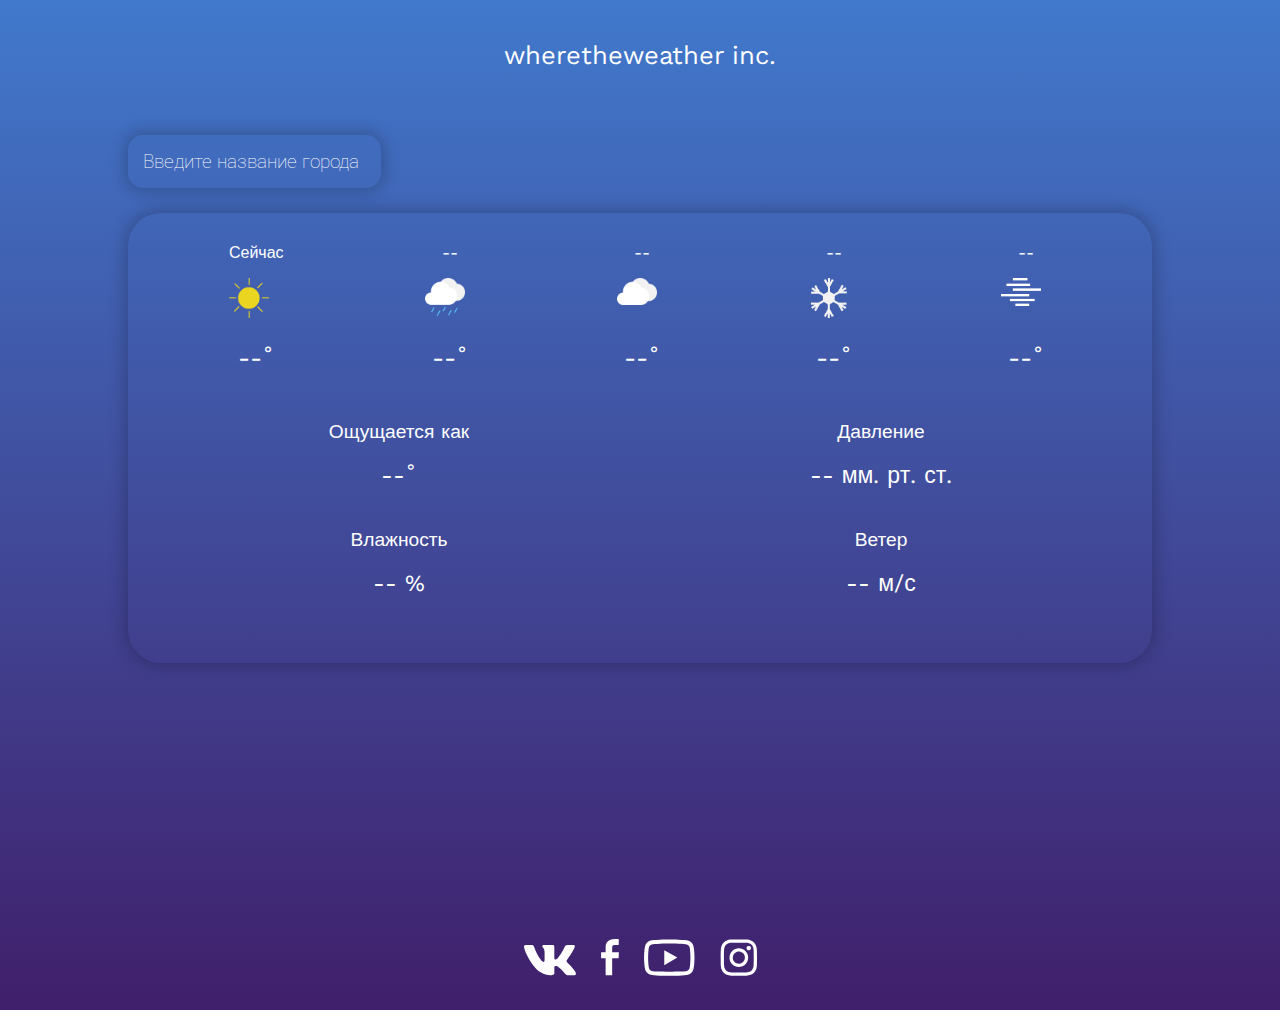
<file: index.html>
<!DOCTYPE HTML>
<html lang="en">

<head>
	<meta charset="UTF-8">
	<meta name="viewport" content="width=device-width, initial-scale=1.0">
	<meta http-equiv="X-UA-Compatible" content="ie=edge">
	
	<title>wheretheweather inc.</title>
	<link rel="shortcut icon" href="images/icon0.png" type="image/x-icon">
	<link rel="stylesheet" href="styles/main.css">
</head>

<body>
	<div class="fundament">
		<div class="header">
			<div class="mainText">wheretheweather inc.</div>
		</div>

		<div class="search">
			<form onsubmit="return checkForm(this); start()" class="searchForm">
				<input type="text" id="name" placeholder="Введите название города" class="searchinPanel">
			</form>
		</div>

		<div class="weather">
			<div class="forecast">
				<div class="forecast__item">
					<div class="forecast__time">Сейчас</div>
					<div class="forecast__icon icon__01d"></div>
					<div class="forecast__temperature"> --˚</div>
				</div>

				<div class="forecast__item">
					<div class="forecast__time"> -- </div>
					<div class="forecast__icon icon__09d"></div>
					<div class="forecast__temperature"> --˚</div>
				</div>

				<div class="forecast__item">
					<div class="forecast__time"> -- </div>
					<div class="forecast__icon icon__04d"></div>
					<div class="forecast__temperature"> --˚</div>
				</div>

				<div class="forecast__item">
					<div class="forecast__time"> -- </div>
					<div class="forecast__icon icon__13d"></div>
					<div class="forecast__temperature"> --˚</div>
				</div>

				<div class="forecast__item">
					<div class="forecast__time"> -- </div>
					<div class="forecast__icon icon__50d"></div>
					<div class="forecast__temperature"> --˚</div>
				</div>
			</div>

			<div class="details">
				<div class="details__row">
					<div class="details__item feelslike">
						<div class="details__name">Ощущается как</div>
						<div class="details__value"> --˚</div>
					</div>
					<div class="details__item pressure">
						<div class="details__name">Давление</div>
						<div class="details__value"> -- мм. рт. ст.</div>
					</div>
				</div>
				<div class="details__row">
					<div class="details__item humidity">
						<div class="details__name">Влажность</div>
						<div class="details__value"> -- %</div>
					</div>
					<div class="details__item wind">
						<div class="details__name">Ветер</div>
						<div class="details__value"> -- м/с</div>
					</div>
				</div>
			</div>

		</div>


		<div class="footer">
			<ul class="nav">
				<a href="https://vk.com/surgu" target="_blank">
					<li id="vk"><img class="picture" src="images/logoVk.svg" alt="ВКонтакте"></li>
				</a>
				<a href="https://www.facebook.com/surgu.university/" target="_blank">
					<li id="facebook"><img class="picture" src="images/logoFacebook.svg" alt="Facebook"></li>
				</a>
				<a href="https://www.youtube.com/watch?v=dQw4w9WgXcQ" target="_blank">
					<li id="youtube"><img class="picture" src="images/logoYoutube.svg" alt="Youtube"></li>
				</a>
				<a href="https://instagram.com/surgu" target="_blank">
					<li id="instagram"><img class="picture" src="images/logoInstagram.svg" alt="Instagram"></li>
				</a>
			</ul>
		</div>
	</div>
	<script src='js/weather.js'></script>
</body>

</html>
</file>
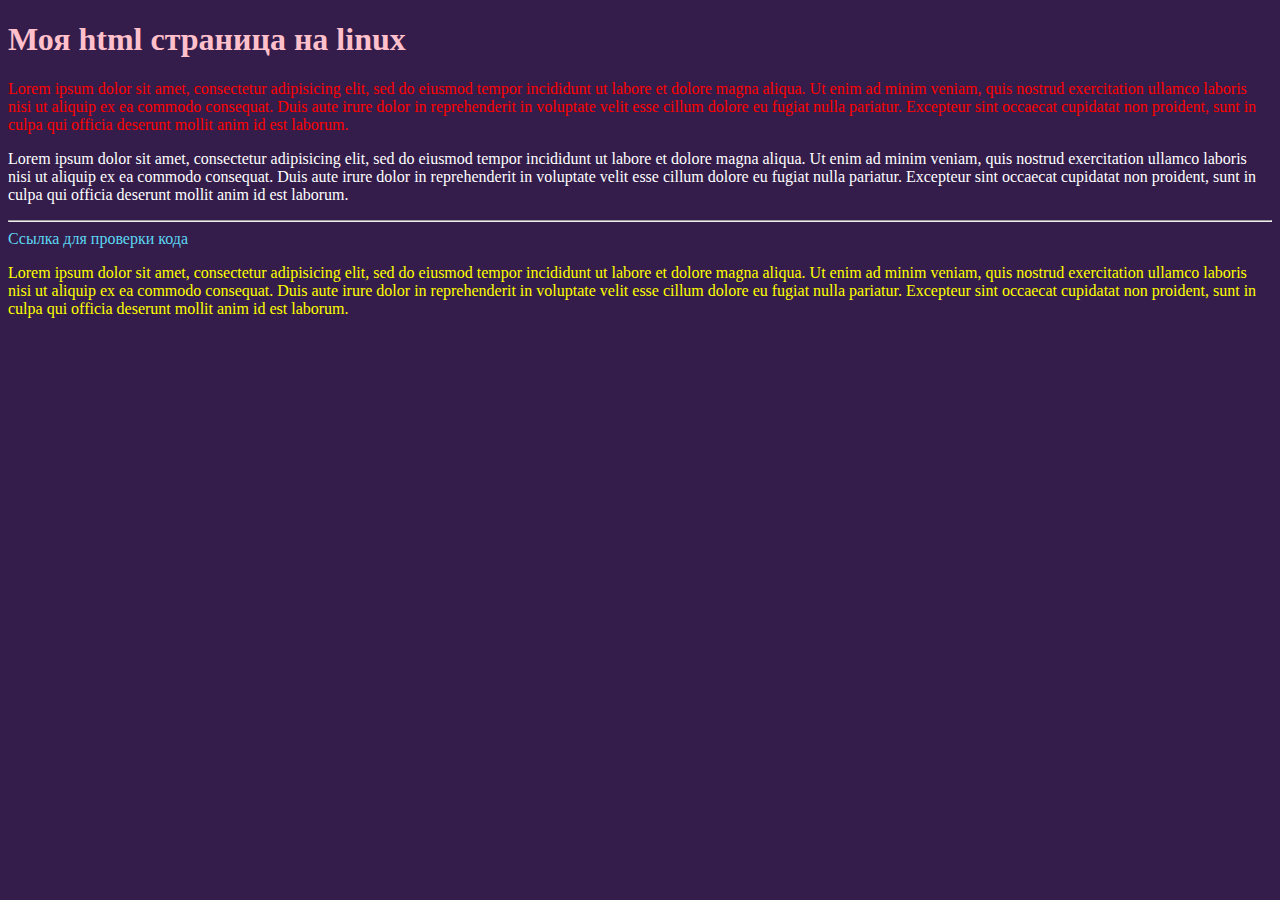
<file: linweb.html>
<!DOCTYPE html>
<html>
<head>
    <meta charset="UTF-8">
    <meta name="viewport" content="width=device-width, initial-scale=1.0">
    <meta http-equiv="X-UA-Compatable" content="ie-edge">

    <link rel="stylesheet" href="linweb.css">
    <title>css</title>
</head>
<body>
    <header>
        <h1 class="hhh">Моя html страница на linux</h1>
    </header>
    <article>
        <p>Lorem ipsum dolor sit amet, consectetur adipisicing elit, sed do eiusmod tempor incididunt ut labore et dolore magna aliqua. Ut enim ad minim veniam, quis nostrud exercitation ullamco laboris nisi ut aliquip ex ea commodo consequat. Duis aute irure dolor in reprehenderit in voluptate velit esse cillum dolore eu fugiat nulla pariatur. Excepteur sint occaecat cupidatat non proident, sunt in culpa qui officia deserunt mollit anim id est laborum.</p>

        <p id="lol">Lorem ipsum dolor sit amet, consectetur adipisicing elit, sed do eiusmod tempor incididunt ut labore et dolore magna aliqua. Ut enim ad minim veniam, quis nostrud exercitation ullamco laboris nisi ut aliquip ex ea commodo consequat. Duis aute irure dolor in reprehenderit in voluptate velit esse cillum dolore eu fugiat nulla pariatur. Excepteur sint occaecat cupidatat non proident, sunt in culpa qui officia deserunt mollit anim id est laborum.</p>

        <hr>
        <a href="#" class="mainLink">Ссылка для проверки кода</a>

    </article>
    <aside>
        <p>Lorem ipsum dolor sit amet, consectetur adipisicing elit, sed do eiusmod tempor incididunt ut labore et dolore magna aliqua. Ut enim ad minim veniam, quis nostrud exercitation ullamco laboris nisi ut aliquip ex ea commodo consequat. Duis aute irure dolor in reprehenderit in voluptate velit esse cillum dolore eu fugiat nulla pariatur. Excepteur sint occaecat cupidatat non proident, sunt in culpa qui officia deserunt mollit anim id est laborum.</p>

    </aside>
    <footer>

    </footer>
</body>
</html>
</file>
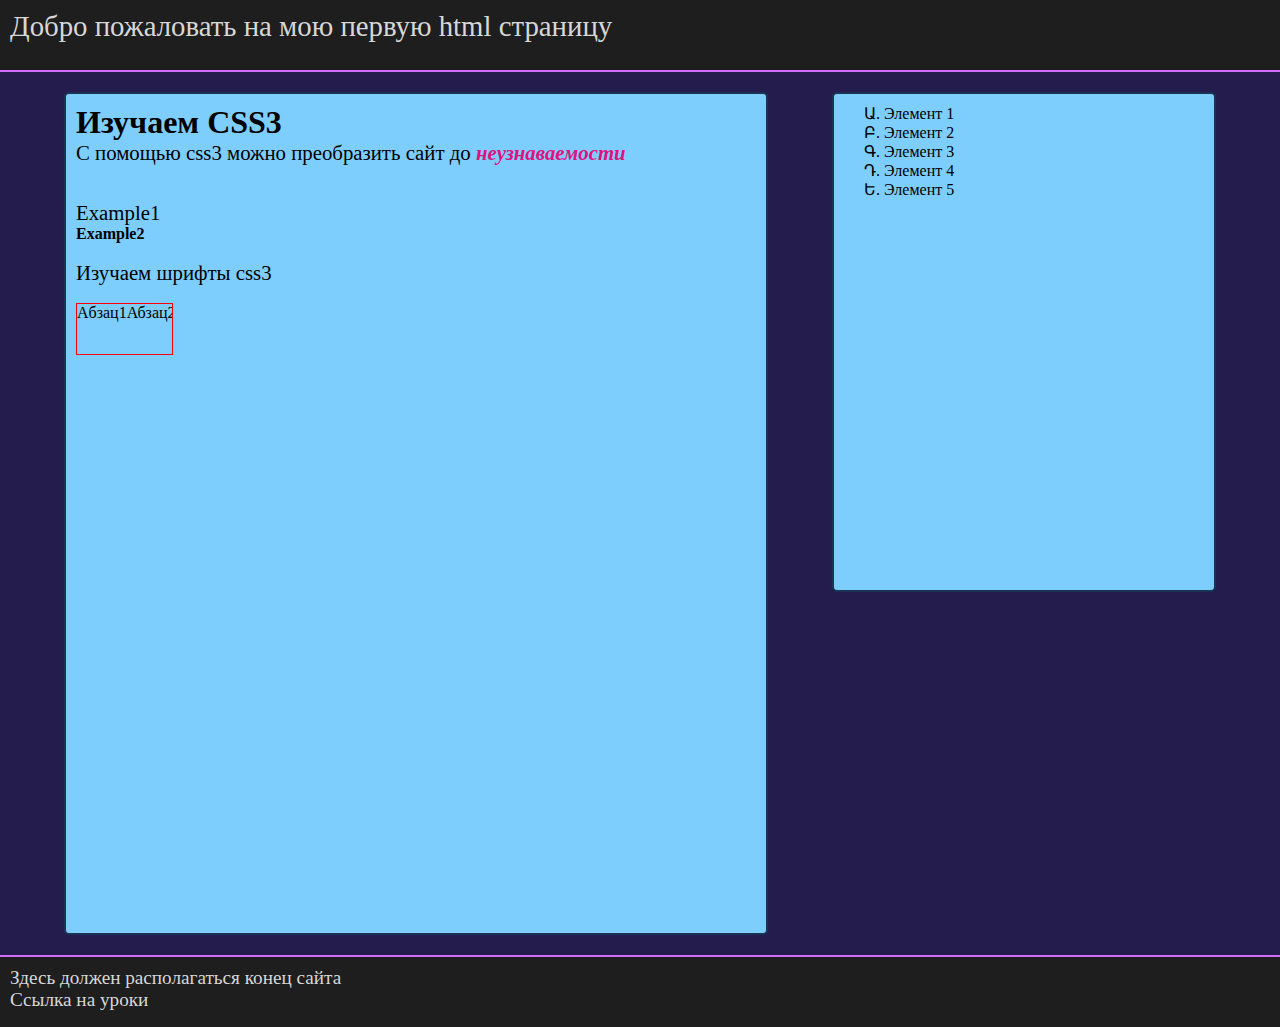
<file: result.html>
<!DOCTYPE html>
<html>
<head>
    <meta http-equiv="Content-Type" content="text/html; charset=UTF-8" />
    <meta id="description" content="Результат" />
    <meta id="keywords" content="html" />
    
    <link rel="stylesheet" type="text/css" href="res.css" />
    
    <title>Результат</title>
</head>
<body>
    <header>
        Добро пожаловать на мою первую html страницу
    </header>
    <article>
        <h1 id="headOne">Изучаем CSS3</h1>
        <p>С помощью css3 можно преобразить сайт до <em>неузнаваемости</em></p>
        <br /><br />
        
        <p class="example">Example1</p>
        <b>Example2</b>
        <br /><br />

        <p id="textStyles">Изучаем шрифты css3</p>
        <br />

        <span>Aбзац1Абзац2Абзац3Абзац4Абзац5Абзац6</span>
        <br />

        <div id="testBlock">
            Здесь я учусь работать с блоками
        </div>

    </article>
    <aside>
        <ul>
            <li>Элемент 1</li>
            <li>Элемент 2</li>
            <li>Элемент 3</li>
            <li>Элемент 4</li>
            <li>Элемент 5</li>
        </ul>

    </aside>
    <footer>
        Здесь должен располагаться конец сайта <br />
        <a href="https://www.youtube.com/channel/UCvuY904el7JvBlPbdqbfguw" target="_blank" 
            class="links" title="Проверка">Ссылка на уроки</a>
    </footer>
</body>
</html>
</file>
<file: styles/main.css>
@import url('https://fonts.googleapis.com/css2?family=Montserrat:wght@200&family=Poppins:wght@300&family=Roboto&family=Work+Sans:wght@500&display=swap');


* {
    margin: 0;
    padding: 0;
    font-family: 'Work Sans', sans-serif;
    color: #fff;
}


html {
    height: 100%;
}


.fundament {
    position: absolute;
    width: 100%;
    min-height: 100%;
    padding-bottom: 110px;
    background: linear-gradient(180deg, #4179cc 0%, rgba(255, 255, 255, 0) 100%), #401f6b;
  }


.header{

    width: 100%;
    height: 110px;

    color: white;

    font-size: 1.4em;
    text-align: center;


    display: flex;
    align-items: center;
    justify-content: center;

}


@media screen and (min-width: 1120px) {
	.mainText {
		font-size:2vw;
	}
}


.search {
    box-sizing: border-box;
    color: #fff;
	margin-left: 10%;
	margin-top: 25px;
	margin-bottom: 25px;

}


.searchinPanel {
    width: 22%;
    min-width: 190px;

    box-sizing: border-box;

    font-family:-apple-system, BlinkMacSystemFont, 'Segoe UI', Roboto, Oxygen, Ubuntu, Cantarell, 'Open Sans', 'Helvetica Neue', sans-serif;
    font-weight: lighter;

    font-size: 0.9em;
    color: #fff;
    box-shadow:0 0 15px 4px rgba(7, 7, 7, 0.2);
	
    padding: 15px;
    border: 0;
    border-radius: 15px;
    
    background: transparent;
}

.searchinPanel:focus { outline: none }

.searchinPanel::placeholder{ color: #fff }


.weather {
    box-sizing: border-box;
    width: 80%;
	min-width: 350px;
    height: 450px;
    margin: auto;
    padding: 30px;
    
    border-radius: 33px;
    box-shadow:0 0 15px 4px rgba(7, 7, 7, 0.2);

}


@media (min-width:955px) {
    .searchinPanel { font-size: 1.5vw }
}


.forecast {
    display: -webkit-box;
    display: -ms-flexbox;
    display: flex;
    -webkit-box-pack: justify;
        -ms-flex-pack: justify;
            justify-content: space-around;
    margin-bottom: 2em;
}
  

.forecast__item { text-align: center }
  
.forecast__time, .forecast__icon { margin-bottom: 1em }
 

.forecast__icon {
    width: 50px;
    height: 50px;
}


.forecast__temperature { font-size: 1.5em }


.details {
    text-align: center;
    margin-top: 5%;
    font-size: 1.2em;
}


.details__row {
    display: -webkit-box;
    display: -ms-flexbox;
    display: flex;
    -webkit-box-pack: justify;
        -ms-flex-pack: justify;
            justify-content: space-between;
    margin-bottom: 2em;
}


.details__item {
    -webkit-box-flex: 1;
        -ms-flex: 1;
            flex: 1;
}
  
.details__name { margin-bottom: 1em }
  
.details__value { font-size: 1.2em }


.icon__01d,
.icon__01n,
.icon__02d,
.icon__02n,
.icon__03d,
.icon__03n,
.icon__04d,
.icon__04n,
.icon__09d,
.icon__09n,
.icon__10d,
.icon__10n,
.icon__11n,
.icon__11n,
.icon__13d,
.icon__13n,
.icon__50d,
.icon__50n {
  background-size: 40px;
  background-repeat: no-repeat;
}


.icon__01d,
.icon__01n {
  background-image: url("../images/01d.png");
}

.icon__02d,
.icon__02n {
  background-image: url("../images/02d.png");
}

.icon__03d,
.icon__03n {
  background-image: url("../images/03d.png");
}

.icon__04d,
.icon__04n {
  background-image: url("../images/04d.png");
}

.icon__09d,
.icon__09n {
  background-image: url("../images/09d.png");
}

.icon__10d,
.icon__10n {
  background-image: url("../images/10d.png");
}

.icon__11d,
.icon__11n {
  background-image: url("../images/11d.png");
}

.icon__13d,
.icon__13n {
  background-image: url("../images/13d.png");
}

.icon__50d,
.icon__50n {
  background-image: url("../images/50d.png");
}

.nav {
    list-style: none;
    float: left;
    display: block;
    text-align: center;
}


.nav a {
    text-decoration: none;
    color:#fff;
}


.nav li {
    display: inline;
    padding: 0 10px;
    cursor: pointer;
}


.footer {    
    width: 100%;

    color: white;
    font-size: 1em;
    text-align: center;

    position: absolute;
    bottom: 3%;
    align-items: center;
    display: flex;
    justify-content: center;
}
</file>
<file: linweb.css>
article p {color: red}

body {
    background-color: #341d4a;
    color: yellow;
}

.hhh {color: pink}

#lol {color: white}

.mainLink {
    color: #5cd7f2;
    text-decoration: none;
}
.mainLink:hover {color: white}
.mainLink:active {color: #77f567}
</file>
<file: res.css>
* {
    margin: 0px;
}

body {
    background-color: rgb(36, 28, 77);
    color:blanchedalmond;
} 


header, article, aside, footer {float: left}

header {
    width: calc(100% - 20px);
    height: 50px;
    
    background-color:rgb(30, 30, 30);
    color: rgb(215, 215, 215);
    
    border-bottom: 2px solid rgb(211, 108, 252);
    padding: 10px;
    
    font-size: 1.8em;
    font-family:Cambria, Cochin, Georgia, Times, 'Times New Roman', serif;
}

article, aside {
    min-height: 500px;
    margin-top: 20px;
    padding: 10px;
    
    border: 2px solid rgb(26, 51, 85);
    border-radius: 5px;
    
    background-color: rgb(126, 206, 253);
    color: black;
    
    box-sizing: border-box; 
}

article {
    width: 55%;
    margin-left: 5%;
    margin-right: 5%;
}

aside {
    width: 30%;
}

footer {
    margin-top: 20px;
    
    width: calc(100% - 20px);
    height: 50px;
    
    background-color: rgb(30, 30, 30);
    color: rgb(215, 215, 215);
    
    border-top: 2px solid rgb(211, 108, 252);
    padding: 10px;
    
    font-size: 1.2em;
}


p {font-size: 1.3em;}
p em {
    color:rgb(223, 18, 127);
    font-weight: bold;
}

.links {
    color:rgb(215, 215, 215);
    text-decoration: none;
    font-size: 1em;
}

.links:hover {
    color:rgb(240, 102, 221);
    text-decoration: none;
}

.links:active {
    color:rgb(203, 240, 102);
    text-decoration: none;
}

#testBlock {
    width: 500px;
    height: 500px;

    border: 5px outset rgb(159, 156, 160);
    border-radius: 20px;

    margin: 10px;
    padding: 10px;

    background-color: rgb(255, 255, 255);
    color: rgb(0, 0, 0);

    font-size: 1.1em;
    font-weight: bold;
    font-family: 'Gill Sans', 'Gill Sans MT', Calibri, 'Trebuchet MS', sans-serif;

    position: relative;
    z-index: -1;
}

span {
    display: block;
    height: 50px;
    width: 95px;
    border: 1px solid red;
    overflow: auto;
}

aside ul {
    list-style-position: outside;
    list-style-type:armenian;
}
</file>
